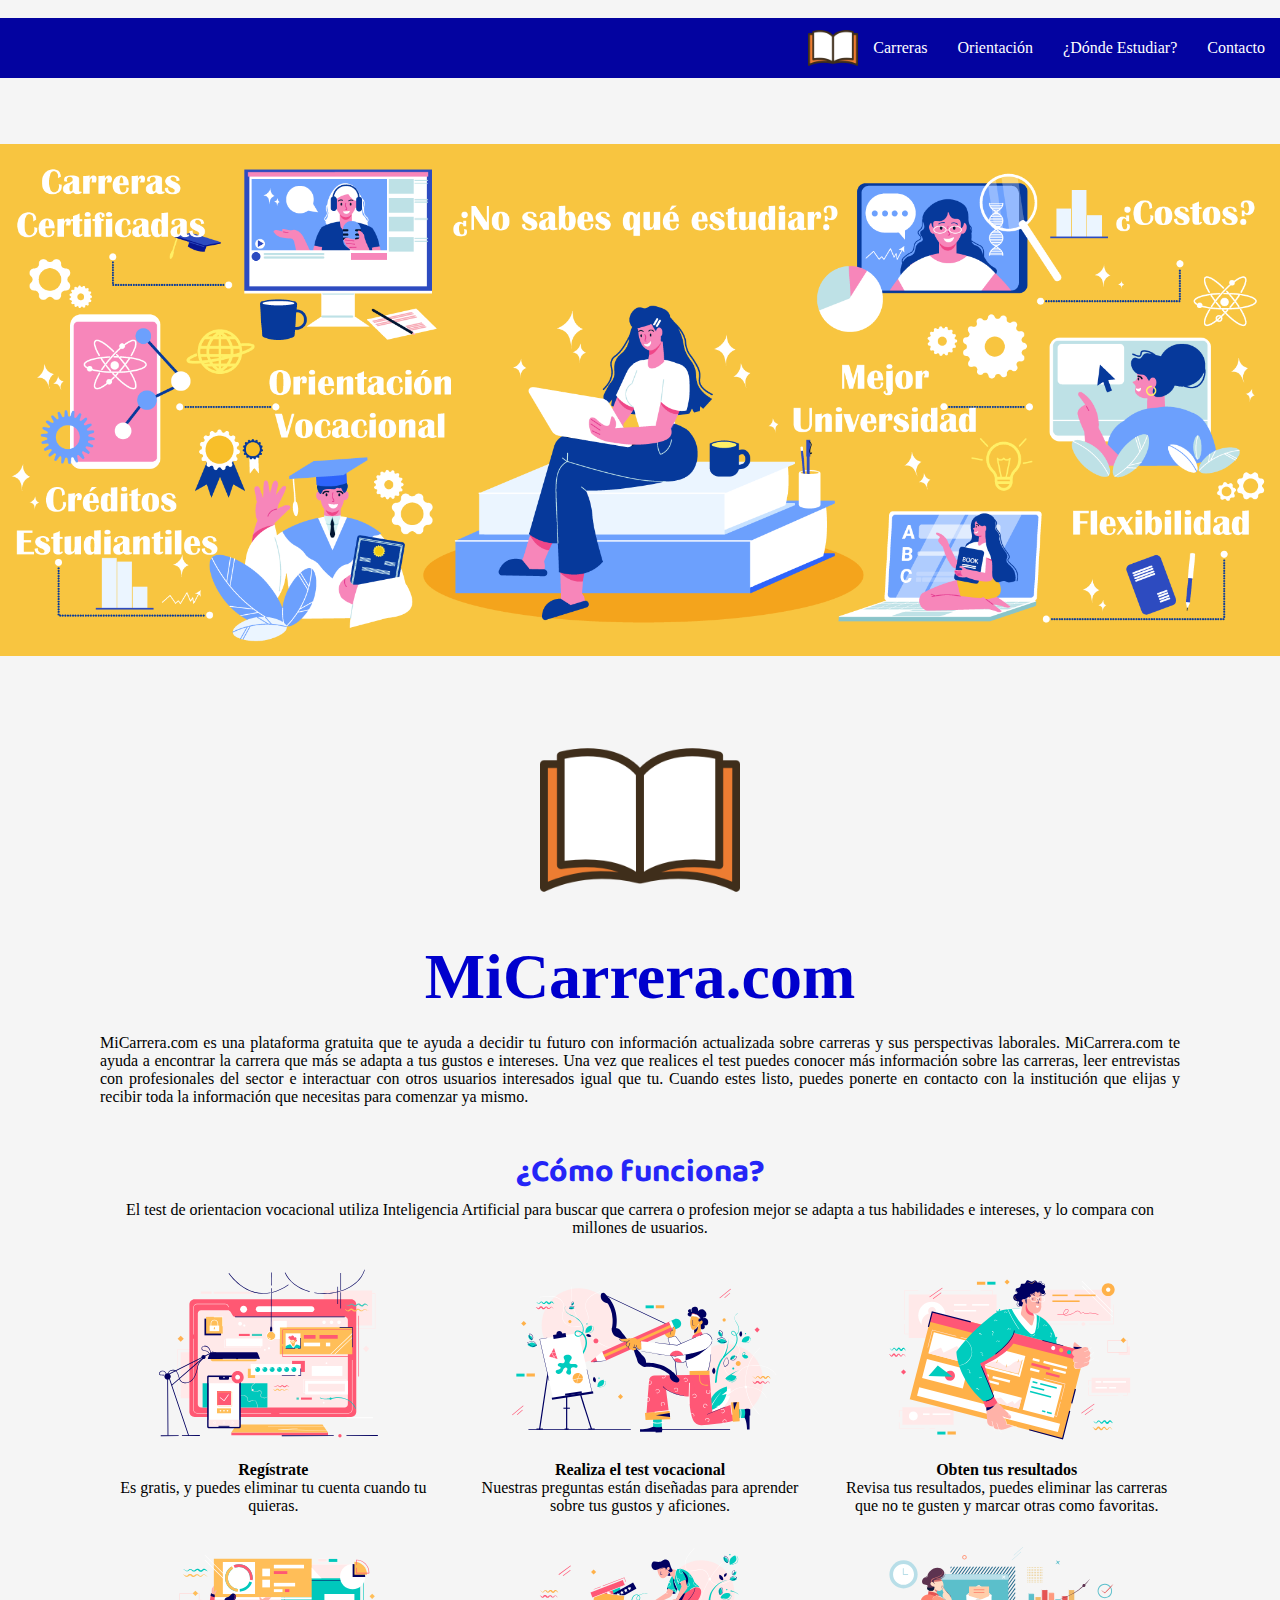
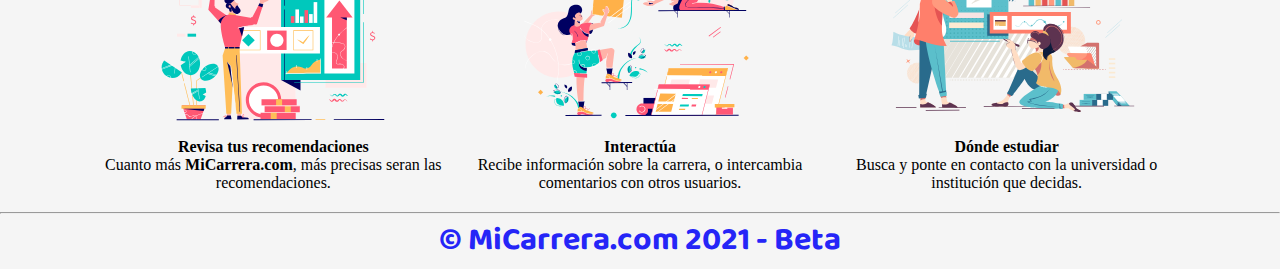
<file: index.html>
<!DOCTYPE html>
<html lang="es">
<head>
    <meta charset="UTF-8">
    <meta http-equiv="X-UA-Compatible" content="IE=edge">
    <meta name="viewport" content="width=device-width, initial-scale=1.0">
    <!-- ETIQUETAS SEO -->
	<meta name="description" content="Es una herramienta gratuita que te ayuda a decidir tu futuro con información actualizada sobre carreras y sus perspectivas laborales.">
	<meta name="keyword" content="carrera, universidad, estudiar, universidades, carreras"> 
    <!-- GOOGLE FONTS -->
    <link rel="preconnect" href="https://fonts.googleapis.com">
    <link rel="preconnect" href="https://fonts.gstatic.com" crossorigin>
    <link href="https://fonts.googleapis.com/css2?family=Baloo+Bhaijaan+2:wght@500&display=swap" rel="stylesheet">
    <!-- FAVICON -->
    <link rel="shortcut icon" href="./assets/img/book.png">
    <!-- CSS NUESTRO -->
    <link rel="stylesheet" href="styles/estilos.css"> 
    <title>Micarrera.com: ¿No sabes qué estudiar? acá te ayudamos | Inicio</title>
</head>
<body>
    <header>         
        <nav class="header">            
            <a href="index.html" onclick="location.refresh()"><img class="imgc"src="./assets/img/book.png"width="50px"></a>                              
            <ul class="nav">                
                <li><a href="./pages/carerras.html">Carreras</a>
                    <ul>
                        <li><a href="./pages/carerras.html#1">Geología</a></li>
                        <li><a href="./pages/carerras.html#2">Medicina</a></li>
                        <li><a href="./pages/carerras.html#3">Ingeniería Electromecánica</a></li>
                        <li><a href="./pages/carerras.html#4">Ingeniería De Minas</a></li>
                        <li><a href="./pages/carerras.html#5">Estadística</a></li>
                        <li><a href="./pages/carerras.html#6">Ingeniería De Telecomunicaciones</a></li>
                        <li><a href="./pages/carerras.html#7">Química Farmacéutica</a></li>
                        <li><a href="./pages/carerras.html#8">Ingeniería Mecánica</a></li>
                        <li><a href="./pages/carerras.html#9">Ingeniería Eléctrica</a></li>
                        <li><a href="./pages/carerras.html#10">Ingeniería informática</a></li>
                    </ul>                
                </li>                    
                <li><a href="./pages/orientacion.html">Orientación</a>
                    <ul>
                        <li><a href="./pages/orientacion.html#o1">¿Qué es un Test Vocacional?</a></li>
                        <li><a href="./pages/orientacion.html#o2">¿Cuál es el mejor Test?</a></li>
                        <li><a href="./pages/orientacion.html#o3">Hacer Test Vocacional</a></li>
                    </ul>
                </li>                       
                <li><a href="./pages/donde_estudiar.html">¿Dónde Estudiar?</a>
                    <ul>
                        <li><a href="./pages/donde_estudiar.html#u1">Las mejores universidades</a></li>
                        <li><a href="./pages/donde_estudiar.html#u2">El top diez colombiano</a></li>
                        <li><a href="./pages/donde_estudiar.html#u3">Metodología de clasificación</a></li>
                    </ul>
                </li>
                <li><a href="./pages/contacto.html">Contacto</a></li>  
            </ul>                      
        </nav>      
    </header> 
    <main>              
        <section class="center s1">            
                <img src="./assets/img/imagen.png" width="100%" alt="Estudiantes">
        </section>   
        <section class="center s2">       
                <img class="im" src="./assets/img/book.png" width="200px" alt="Logo">              
                <h1 class="centrar">MiCarrera.com</h1>
                <p class="justificar">
                    MiCarrera.com es una plataforma gratuita que te ayuda a decidir tu futuro con información actualizada sobre carreras y sus perspectivas laborales.
    
                    MiCarrera.com te ayuda a encontrar la carrera que más se adapta a tus gustos e intereses.
                    Una vez que realices el test puedes conocer más información sobre las carreras, leer entrevistas con profesionales del sector e interactuar con otros usuarios interesados igual que tu.
                    Cuando estes listo, puedes ponerte en contacto con la institución que elijas y recibir toda la información que necesitas para comenzar ya mismo.
                </p>            
        </section>   
        <section class="center s3">
            <h2>¿Cómo funciona?</h2>
            <p>
                El test de orientacion vocacional utiliza Inteligencia Artificial para buscar que carrera o profesion mejor se adapta a tus habilidades e intereses, y lo compara con millones de usuarios.
            </p>
        </section>
        <section class="s4">
            <!-- cambio  class="s4_1"-->
                <div class="s4_1"> 
                    <img src="./assets/img/registrate.svg" width="300px" alt="#">                
                <p>
                    <b>Regístrate</b><br>
                    Es gratis, y puedes eliminar tu cuenta cuando tu quieras.
                </p>
                </div>        
            <div class="s4_1">
                <img src="./assets/img/realiza.svg" width="300px" alt="#">            
            <p>
                <b>Realiza el test vocacional</b><br>
                Nuestras preguntas están diseñadas para aprender sobre tus gustos y aficiones.
            </p>
            </div>       
            <div class="s4_1">
                <img src="./assets/img/resultados.svg" width="300px" alt="#">            
            <p>
                <b>Obten tus resultados</b><br>
                Revisa tus resultados, puedes eliminar las carreras que no te gusten y marcar otras como favoritas.
            </p>
            </div>
            <div class="s4_1">
                <img src="./assets/img/recomendaciones.svg" width="300px" alt="#">                
            <p>
                <b>Revisa tus recomendaciones</b><br>
                Cuanto más <b>MiCarrera.com</b>, más precisas seran las recomendaciones.
            </p>
            </div>        
        <div class="s4_1">
            <img src="./assets/img/interactua.svg" width="300px" alt="#">            
        <p>
            <b>Interactúa</b><br>
            Recibe información sobre la carrera, o intercambia comentarios con otros usuarios.
        </p>
        </div>       
        <div class="s4_1">
            <img src="./assets/img/estudiar.svg" width="300px" alt="#">            
        <p>
            <b>Dónde estudiar</b><br>
            Busca y ponte en contacto con la universidad o institución que decidas.
        </p>
        </div>
        </section>        
    <hr>        
    </main>
    <footer class="footer">
        <h2>© MiCarrera.com 2021 - Beta</h2>
    </footer>  
</div> 
</body>
</html>
</file>
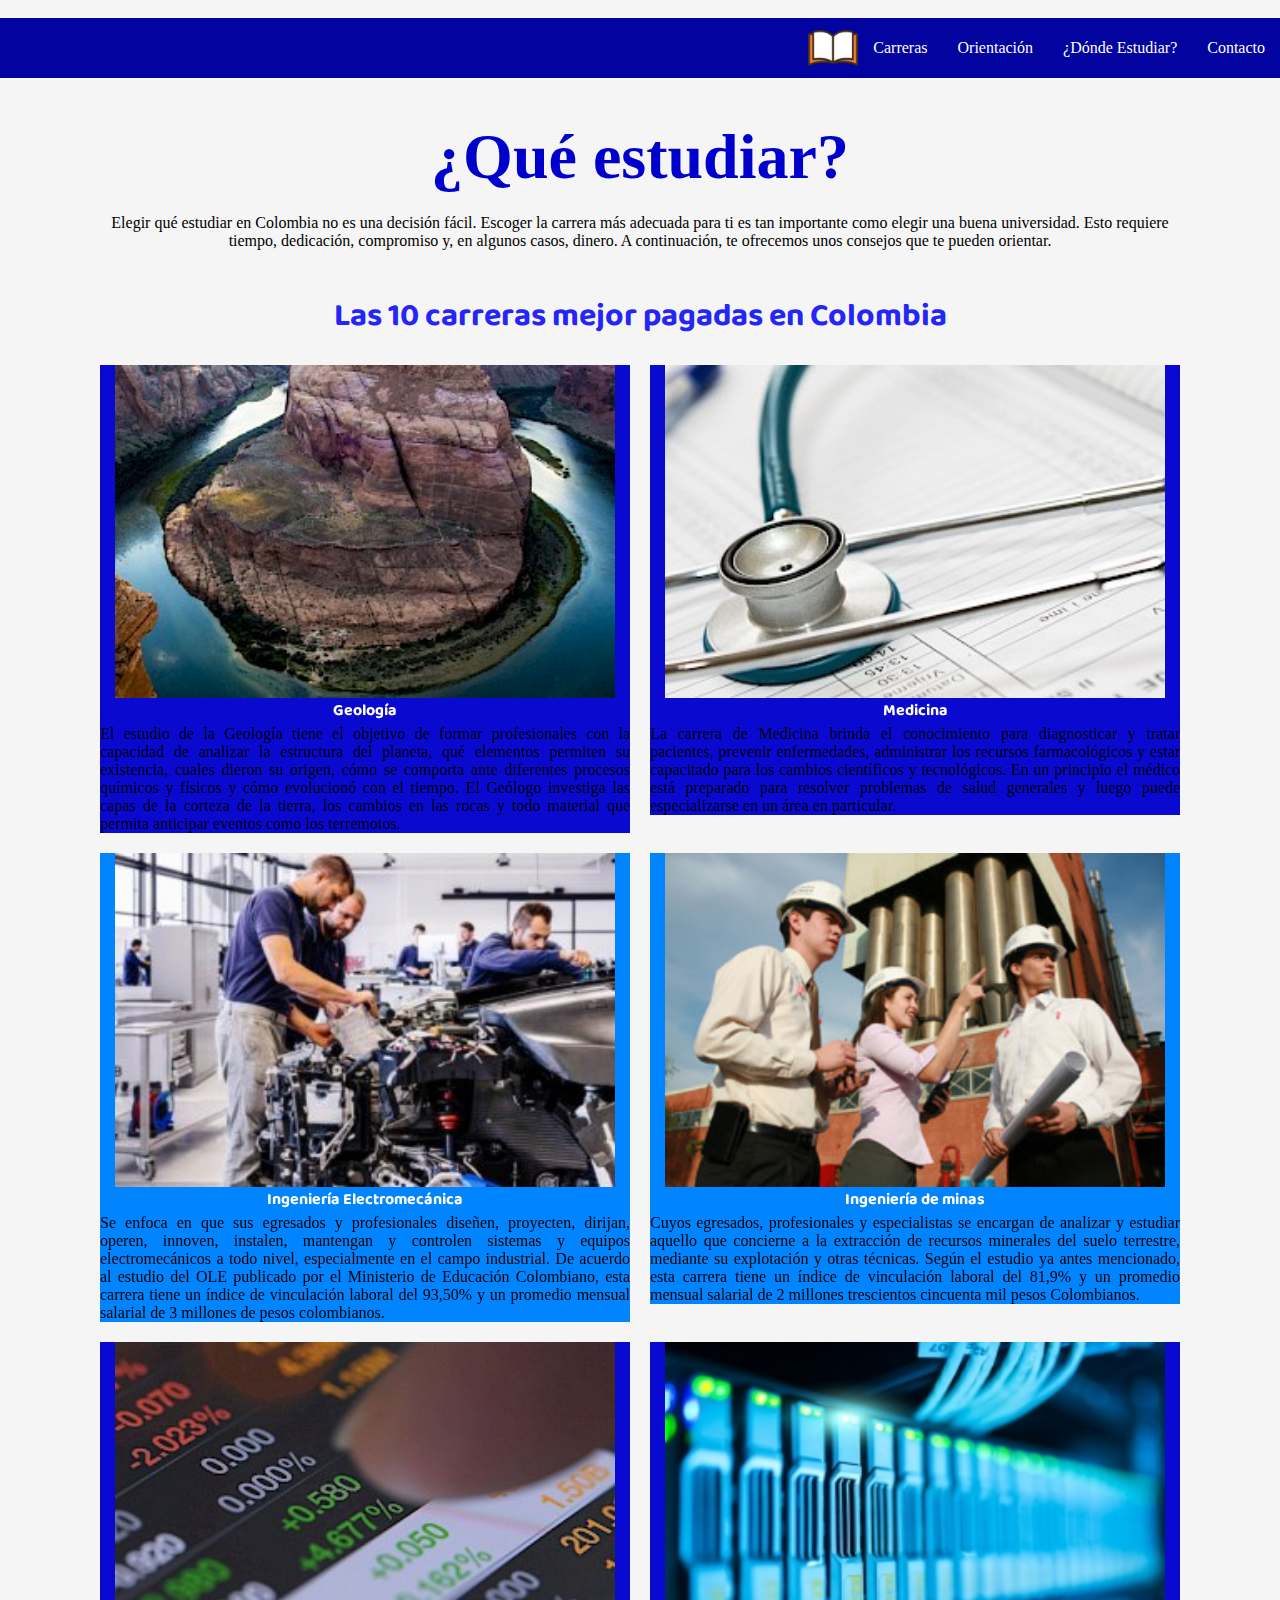
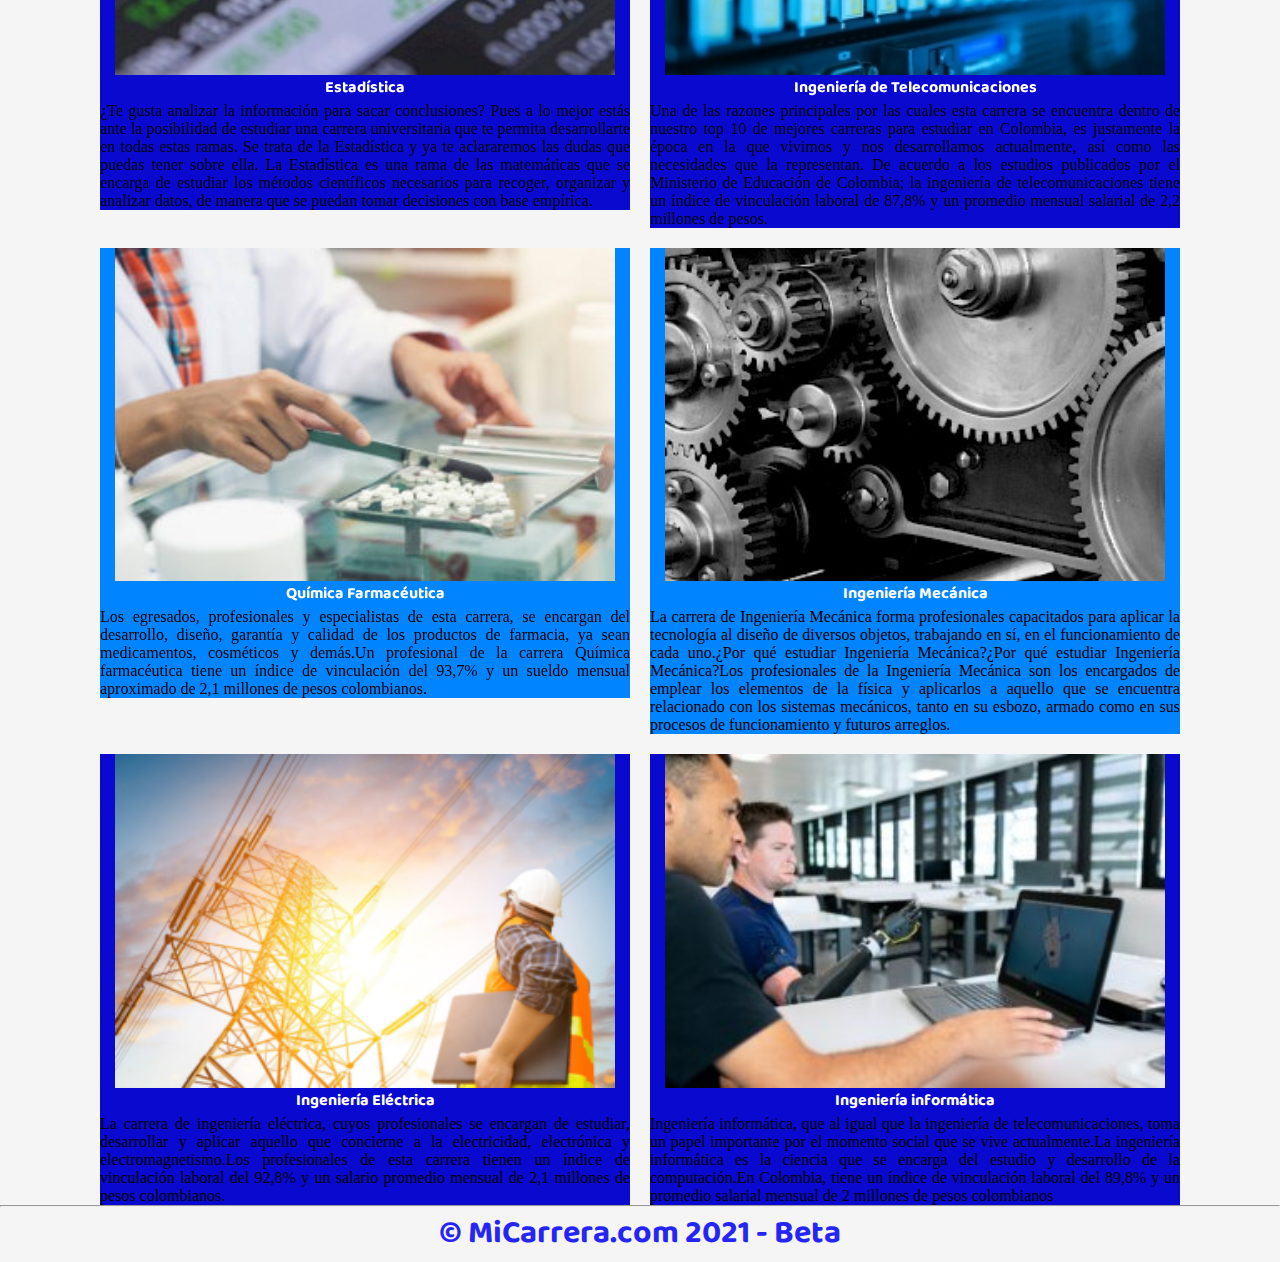
<file: pages/carerras.html>
<!DOCTYPE html>
<html lang="es">
<head>
  <meta charset="UTF-8">
  <meta http-equiv="X-UA-Compatible" content="IE=edge">
  <meta name="viewport" content="width=device-width, initial-scale=1.0">
  <!-- ETIQUETAS SEO -->
	<meta name="description" content="Encuentra toda la información sobre la carrera que buscas.">
	<meta name="keyword" content="carrera, carreras, carreras mejor pagadas,"> 
  <!-- FAVICON -->
  <link rel="shortcut icon" href="../assets/img/book.png">
  <!-- GOOGLE FONTS -->
  <link rel="preconnect" href="https://fonts.googleapis.com">
  <link rel="preconnect" href="https://fonts.gstatic.com" crossorigin>
  <link href="https://fonts.googleapis.com/css2?family=Baloo+Bhaijaan+2:wght@500&display=swap" rel="stylesheet">
  <link href="https://fonts.googleapis.com/css2?family=Comforter&display=swap" rel="stylesheet">
  <!-- ANIMATED -->
  <link rel="stylesheet" href="https://cdnjs.cloudflare.com/ajax/libs/animate.css/4.1.1/animate.min.css"/>
  <link rel="stylesheet" href="https://raw.github.com/daneden/animate.css/master/animate.css">
  <!-- CSS NUESTRO -->
  <link rel="stylesheet" href="../styles/estilos.css">
  <title>Micarrera.com | Carreras</title>
</head>
<body>
  <header>         
    <nav class="header">  
        <a href="../index.html"><img class="imgc" src="../assets/img/book.png" width="50px"></a>                 
        <ul class="nav">
          <li><a href="carerras.html" onclick="location.refresh()">Carreras</a>
            <ul>
              <li><a href="./carerras.html#1">Geología</a></li>
              <li><a href="./carerras.html#2">Medicina</a></li>
              <li><a href="./carerras.html#3">Ingeniería Electromecánica</a></li>
              <li><a href="./carerras.html#4">Ingeniería De Minas</a></li>
              <li><a href="./carerras.html#5">Estadística</a></li>
              <li><a href="./carerras.html#6">Ingeniería De Telecomunicaciones</a></li>
              <li><a href="./carerras.html#7">Química Farmacéutica</a></li>
              <li><a href="./carerras.html#8">Ingeniería Mecánica</a></li>
              <li><a href="./carerras.html#9">Ingeniería Eléctrica</a></li>
              <li><a href="./carerras.html#10">Ingeniería informática</a></li>
          </ul>                
          </li>                    
            <li><a href="./orientacion.html">Orientación</a>
                <ul>
                    <li><a href="./orientacion.html#o1">¿Qué es un Test Vocacional?</a></li>
                    <li><a href="./orientacion.html#o2">¿Cuál es el mejor Test?</a></li>
                    <li><a href="./orientacion.html#o3">Hacer Test Vocacional</a></li>
                </ul>
            </li>                       
            <li><a href="./donde_estudiar.html">¿Dónde Estudiar?</a>
                <ul>
                    <li><a href="./donde_estudiar.html#u1">Las mejores universidades</a></li>
                    <li><a href="./donde_estudiar.html#u1">El top diez colombiano</a></li>
                    <li><a href="./donde_estudiar.html#u1">Metodología de clasificación</a></li>
                </ul>
            </li>
            <li><a href="./contacto.html">Contacto</a></li>  
        </ul>                      
    </nav>      
</header>
  <main>
        <section class="center s2">
            <h1>¿Qué estudiar?</h1> 
            <p>
                Elegir qué estudiar en Colombia no es una decisión fácil. Escoger la carrera más adecuada para ti es tan importante como elegir una buena universidad. Esto requiere tiempo, dedicación, compromiso y, en algunos casos, dinero. A continuación, te ofrecemos unos consejos que te pueden orientar.               
            </p>
        </section>
        <section class="center s3">            
                <h2>Las 10 carreras mejor pagadas en Colombia</h2>
        </section>  
        <section class="s4c">
          <div id="1" class="s4_2">
              <img class="i" src="../assets/img/geologia_hr.300x200.jpg" width="500px" alt="#">               
            <p>
              <h3>Geología</h3>
              El estudio de la Geología tiene el objetivo de formar profesionales con la capacidad de analizar la estructura del planeta, qué elementos permiten su existencia, cuales dieron su origen, cómo se comporta ante diferentes procesos químicos y físicos y cómo evolucionó con el tiempo. El Geólogo investiga las capas de la corteza de la tierra, los cambios en las rocas y todo material que permita anticipar eventos como los terremotos.
            </p>
          </div>
          <div id="2" class="s4_2">
            <img class="i" src="../assets/img/medicina_hr.300x200.jpg" width="500px" alt="#">           
          <p>
            <h3>Medicina</h3>
            La carrera de Medicina brinda el conocimiento para diagnosticar y tratar pacientes, prevenir enfermedades, administrar los recursos farmacológicos y estar capacitado para los cambios científicos y tecnológicos. En un principio el médico está preparado para resolver problemas de salud generales y luego puede especializarse en un área en particular.
          </p>
          </div>
          <div id="3" class="s4_2B">
            <img class="i" src="../assets/img/electromecanica.jpg" width="500px" alt="#">             
          <p>
            <h3>Ingeniería Electromecánica</h3>
            Se enfoca en que sus egresados y profesionales diseñen, proyecten, dirijan, operen, innoven, instalen, mantengan y controlen sistemas y equipos electromecánicos a todo nivel, especialmente en el campo industrial.

            De acuerdo al estudio del OLE publicado por el Ministerio de Educación Colombiano, esta carrera tiene un índice de vinculación laboral del 93,50% y un promedio mensual salarial de 3 millones de pesos colombianos.
          </p>
          </div>
          <div id="4" class="s4_2B">
            <img class="i" src="../assets/img/ingenieros-300x200.jpg" width="500px" alt="#">                 
          <p>
            <h3>Ingeniería de minas</h3>
            Cuyos egresados, profesionales y especialistas se encargan de analizar y estudiar aquello que concierne a la extracción de recursos minerales del suelo terrestre, mediante su explotación y otras técnicas.

              Según el estudio ya antes mencionado, esta carrera tiene un índice de vinculación laboral del 81,9% y un promedio mensual salarial de 2 millones trescientos cincuenta mil pesos Colombianos.</center></b>
          </p>
          </div>
          <div id="5" class="s4_2">
            <img class="i" src="../assets/img/estadistica.300x200.jpg" width="500px" alt="#">               
          <p>
            <h3>Estadística</h3>
            ¿Te gusta analizar la información para sacar conclusiones? Pues a lo mejor estás ante la posibilidad de estudiar una carrera universitaria que te permita desarrollarte en todas estas ramas. Se trata de la Estadística y ya te aclararemos las dudas que puedas tener sobre ella. La Estadística es una rama de las matemáticas que se encarga de estudiar los métodos científicos necesarios para recoger, organizar y analizar datos, de manera que se puedan tomar decisiones con base empírica.
          </p>
          </div>
          <div id="6" class="s4_2">
            <img class="i" src="../assets/img/telecos.jpg" width="500px" alt="#">              
          <p>
            <h3>Ingeniería de Telecomunicaciones</h3>
            Una de las razones principales por las cuales esta carrera se encuentra dentro de nuestro top 10 de mejores carreras para estudiar en Colombia, es justamente la época en la que vivimos y nos desarrollamos actualmente, así como las necesidades que la representan.
            De acuerdo a los estudios publicados por el Ministerio de Educación de Colombia; la ingeniería de telecomunicaciones tiene un índice de vinculación laboral de 87,8% y un promedio mensual salarial de 2,2 millones de pesos.
          </p>
          </div>
          <div id="7" class="s4_2B">
            <img class="i" src="../assets/img/La-Farmacia300x200.jpg" width="500px" alt="#">               
          <p>
            <h3>Química Farmacéutica</h3>
            Los egresados, profesionales y especialistas de esta carrera, se encargan del desarrollo, diseño, garantía y calidad de los productos de farmacia, ya sean medicamentos, cosméticos y demás.Un profesional de la carrera Química farmacéutica tiene un índice de vinculación del 93,7% y un sueldo mensual aproximado de 2,1 millones de pesos colombianos.
          </p>
          </div>
          <div id="8" class="s4_2B">
            <img class="i" src="../assets/img/ingenieria_mecanica_hr.300x200.jpg" width="500px" alt="#">              
          <p>
            <h3>Ingeniería Mecánica</h3>
            La carrera de Ingeniería Mecánica forma profesionales capacitados para aplicar la tecnología al diseño de diversos objetos, trabajando en sí, en el funcionamiento de cada uno.¿Por qué estudiar Ingeniería Mecánica?¿Por qué estudiar Ingeniería Mecánica?Los profesionales de la Ingeniería Mecánica son los encargados de emplear los elementos de la física y aplicarlos a aquello que se encuentra relacionado con los sistemas mecánicos, tanto en su esbozo, armado como en sus procesos de funcionamiento y futuros arreglos. 
          </p>
          </div>
          <div id="9" class="s4_2">
            <img class="i" src="../assets/img/electricaa.png" width="500px" alt="#">              
          <p>
            <h3>Ingeniería Eléctrica</h3>
            La carrera de ingeniería eléctrica, cuyos profesionales se encargan de estudiar, desarrollar y aplicar aquello que concierne a la electricidad, electrónica y electromagnetismo.Los profesionales de esta carrera tienen un índice de vinculación laboral del 92,8% y un salario promedio mensual de 2,1 millones de pesos colombianos.
          </p>
          </div>
          <div id="10" class="s4_2">
            <img class="i" src="../assets/img/Ingenieria-Informatica-300x200.jpg" width="500px" alt="#">               
          <p>
            <h3>Ingeniería informática</h3>
            Ingeniería informática, que al igual que la ingeniería de telecomunicaciones, toma un papel importante por el momento social que se vive actualmente.La ingeniería informática es la ciencia que se encarga del estudio y desarrollo de la computación.En Colombia, tiene un índice de vinculación laboral del 89,8% y un promedio salarial mensual de 2 millones de pesos colombianos
          </p>
          </div>
        </section>
      </main>
    <hr>
    <footer class="footer">
      <h2>© MiCarrera.com 2021 - Beta</h2>
    </footer>
</body>
</html>
</file>
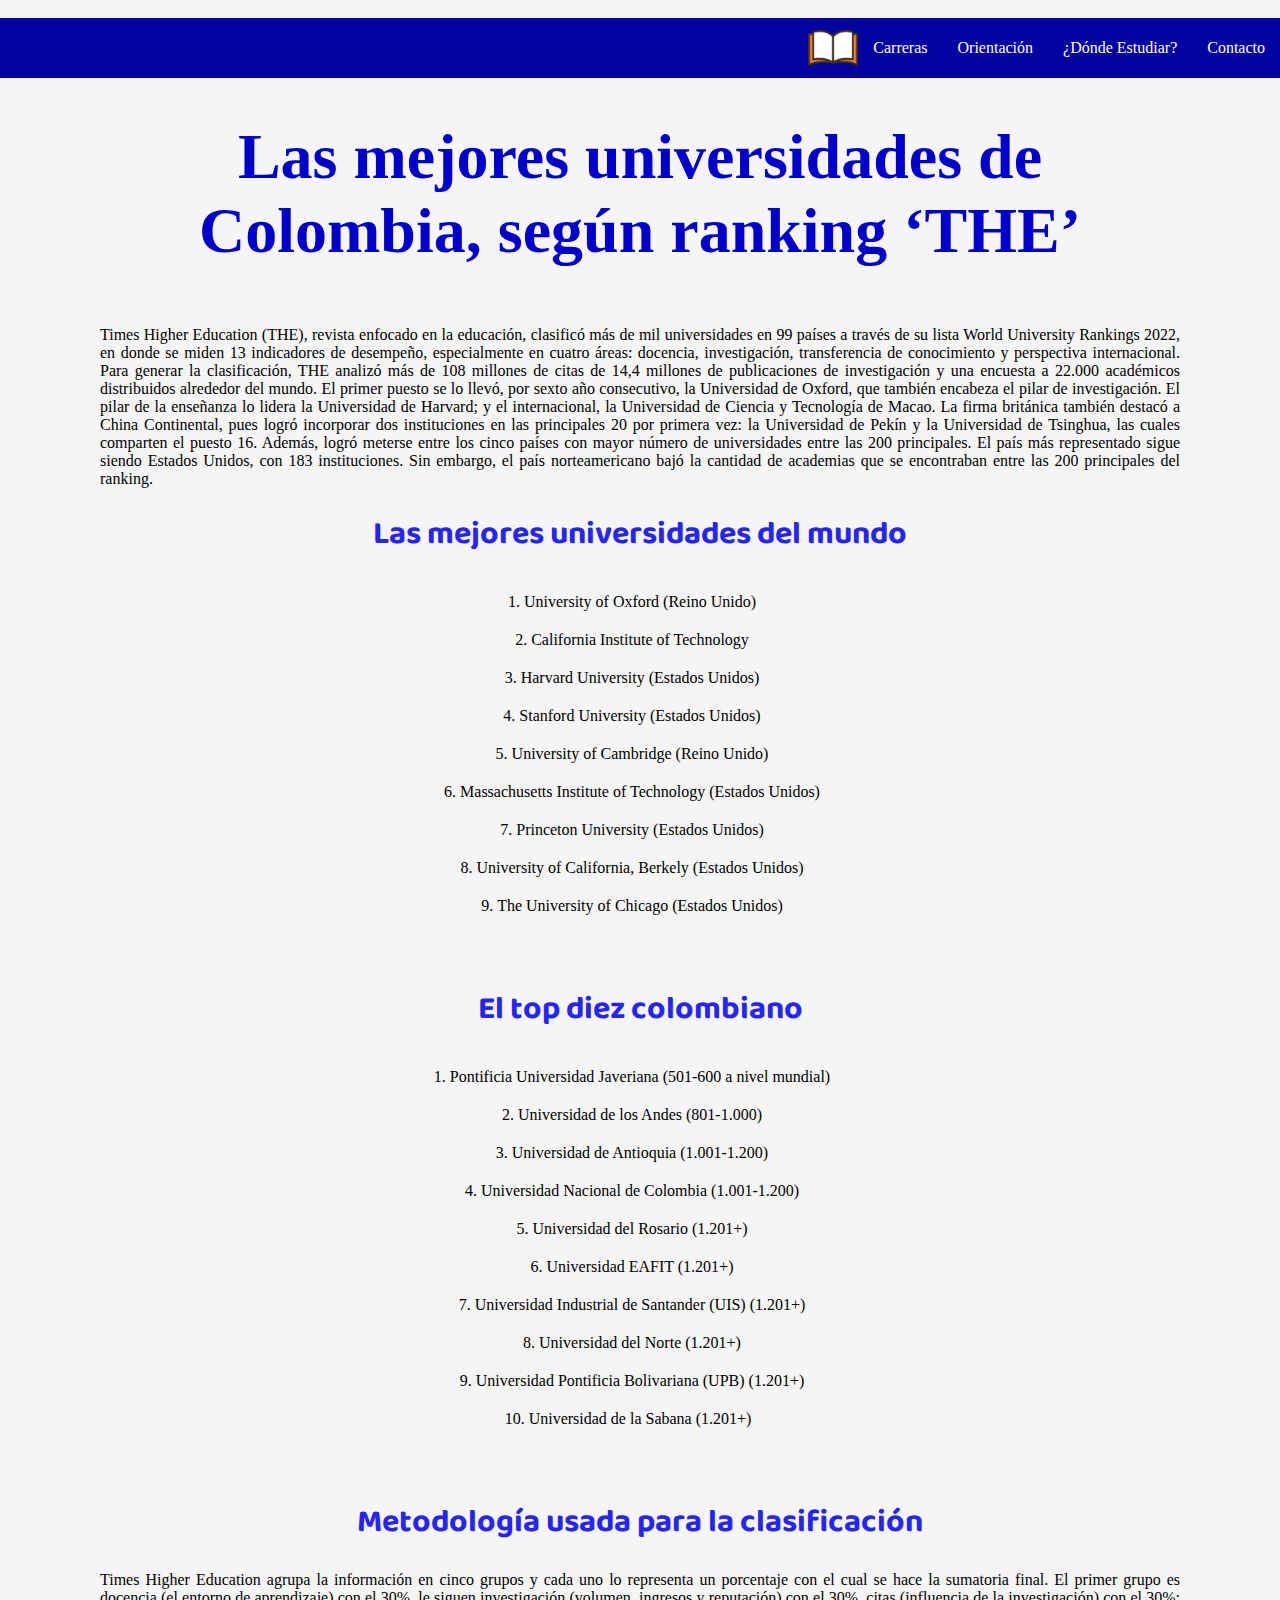
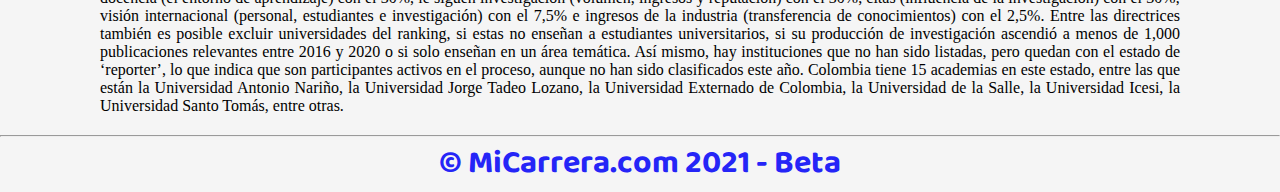
<file: pages/donde_estudiar.html>
<!DOCTYPE html>
<html lang="es">
<head>
  <meta charset="UTF-8">
  <meta http-equiv="X-UA-Compatible" content="IE=edge">
  <meta name="viewport" content="width=device-width, initial-scale=1.0">
  <!-- ETIQUETAS SEO -->
  <meta name="description" content="Encuentra la mejor universidad para estudiar la carrera que deseas.">
  <meta name="keyword" content="universidad, universidades,donde estudiar, mejores universidades">
  <!-- FAVICON -->
  <link rel="shortcut icon" href="../assets/img/book.png">
  <!-- GOOGLE FONTS -->
  <link rel="preconnect" href="https://fonts.googleapis.com">
  <link rel="preconnect" href="https://fonts.gstatic.com" crossorigin>
  <link href="https://fonts.googleapis.com/css2?family=Baloo+Bhaijaan+2:wght@500&display=swap" rel="stylesheet">
  <link href="https://fonts.googleapis.com/css2?family=Comforter&display=swap" rel="stylesheet">
  <!-- CSS NUESTRO -->
  <link rel="stylesheet" href="../styles/estilos.css">
  <title>Micarrera.com | ¿Dónde Estudiar?</title>
</head>
<body>
  <header>         
    <nav class="header">  
        <a href="../index.html"><img class="imgc" src="../assets/img/book.png" width="50px"></a>                 
        <ul class="nav">
            <li><a href="./carerras.html">Carreras</a>
                <ul>
                    <li><a href="./carerras.html#1">Geología</a></li>
                    <li><a href="./carerras.html#2">Medicina</a></li>
                    <li><a href="./carerras.html#3">Ingeniería Electromecánica</a></li>
                    <li><a href="./carerras.html#4">Ingeniería De Minas</a></li>
                    <li><a href="./carerras.html#5">Estadística</a></li>
                    <li><a href="./carerras.html#6">Ingeniería De Telecomunicaciones</a></li>
                    <li><a href="./carerras.html#7">Química Farmacéutica</a></li>
                    <li><a href="./carerras.html#8">Ingeniería Mecánica</a></li>
                    <li><a href="./carerras.html#9">Ingeniería Eléctrica</a></li>
                    <li><a href="./carerras.html#10">Ingeniería informática</a></li>
                </ul>               
          </li>                    
          <li><a href="./orientacion.html">Orientación</a>
                <ul>
                    <li><a href="./orientacion.html#o1">¿Qué es un Test Vocacional?</a></li>
                    <li><a href="./orientacion.html#o2">¿Cuál es el mejor Test?</a></li>
                    <li><a href="./orientacion.html#o3">Hacer Test Vocacional</a></li>
                </ul>
            </li>                       
            <li><a href="donde_estudiar.html" onclick="location.refresh()">¿Dónde Estudiar?</a>
                <ul>
                    <li><a href="./donde_estudiar.html#u1">Las mejores universidades</a></li>
                    <li><a href="./donde_estudiar.html#u2">El top diez colombiano</a></li>
                    <li><a href="./donde_estudiar.html#u3">Metodología de clasificación</a></li>
                </ul>
            </li>
            <li><a href="./contacto.html">Contacto</a></li>  
        </ul>                      
    </nav>      
</header>
    <main class="s2">
        <h1>Las mejores universidades de Colombia, según ranking ‘THE’</h1><br>
        <p class="justificar">
            Times Higher Education (THE), revista enfocado en la educación, clasificó más de mil universidades en 99 países a través de su lista World University Rankings 2022, en donde se miden 13 indicadores de desempeño, especialmente en cuatro áreas: docencia, investigación, transferencia de conocimiento y perspectiva internacional.
            Para generar la clasificación, THE analizó más de 108 millones de citas de 14,4 millones de publicaciones de investigación y una encuesta a 22.000 académicos distribuidos alrededor del mundo. 
            El primer puesto se lo llevó, por sexto año consecutivo, la Universidad de Oxford, que también encabeza el pilar de investigación. El pilar de la enseñanza lo lidera la Universidad de Harvard; y el internacional, la Universidad de Ciencia y Tecnología de Macao. 
            La firma británica también destacó a China Continental, pues logró incorporar dos instituciones en las principales 20 por primera vez: la Universidad de Pekín y la Universidad de Tsinghua, las cuales comparten el puesto 16. Además, logró meterse entre los cinco países con mayor número de universidades entre las 200 principales. 
            El país más representado sigue siendo Estados Unidos, con 183 instituciones. Sin embargo, el país norteamericano bajó la cantidad de academias que se encontraban entre las 200 principales del ranking.
        </p>
        <h2 id="u1">Las mejores universidades del mundo</h2>
        <ol class="center">
            <div class="s4_3 pa"><li>University of Oxford (Reino Unido)</li></div>
            <div class="s4_3 pa"><li>California Institute of Technology</li></div>
            <div class="s4_3 pa"> <li>Harvard University (Estados Unidos)</li></div>
            <div class="s4_3 pa"> <li>Stanford University (Estados Unidos)</li></div>
            <div class="s4_3 pa"> <li>University of Cambridge (Reino Unido)</li></div>
            <div class="s4_3 pa"> <li>Massachusetts Institute of Technology (Estados Unidos)</li></div>
            <div class="s4_3 pa">  <li>Princeton University (Estados Unidos)</li></div>
            <div class="s4_3 pa"> <li>University of California, Berkely (Estados Unidos)</li></div>
            <div class="s4_3 pa"> <li>The University of Chicago (Estados Unidos)</li></div>        
        </ol>
        <br>
        <h2 id="u2">El top diez colombiano</h2>
        <ol class="center">
            <div class="s4_3 pa"><li>Pontificia Universidad Javeriana (501-600 a nivel mundial)</li></div>
            <div class="s4_3 pa"><li>Universidad de los Andes (801-1.000)</li></div>
            <div class="s4_3 pa"><li>Universidad de Antioquia (1.001-1.200)</li></div>
            <div class="s4_3 pa"><li>Universidad Nacional de Colombia (1.001-1.200)</li></div>
            <div class="s4_3 pa"><li>Universidad del Rosario (1.201+)</li></div>
            <div class="s4_3 pa"><li>Universidad EAFIT (1.201+)</li></div>
            <div class="s4_3 pa"><li>Universidad Industrial de Santander (UIS) (1.201+)</li></div>
            <div class="s4_3 pa"><li>Universidad del Norte (1.201+)</li></div>
            <div class="s4_3 pa"><li>Universidad Pontificia Bolivariana (UPB) (1.201+)</li></div>
            <div class="s4_3 pa"><li>Universidad de la Sabana (1.201+)</li></div>
        </ol>
        <br>
        <h2 id="u3">Metodología usada para la clasificación</h2>
        <p class="justificar">
            Times Higher Education agrupa la información en cinco grupos y cada uno lo representa un porcentaje con el cual se hace la sumatoria final.

            El primer grupo es docencia (el entorno de aprendizaje) con el 30%, le siguen investigación (volumen, ingresos y reputación) con el 30%, citas (influencia de la investigación) con el 30%; visión internacional (personal, estudiantes e investigación) con el 7,5% e ingresos de la industria (transferencia de conocimientos) con el 2,5%. 

            Entre las directrices también es posible excluir universidades del ranking, si estas no enseñan a estudiantes universitarios, si su producción de investigación ascendió a menos de 1,000 publicaciones relevantes entre 2016 y 2020 o si solo enseñan en un área temática. 

            Así mismo, hay instituciones que no han sido listadas, pero quedan con el estado de ‘reporter’, lo que indica que son participantes activos en el proceso, aunque no han sido clasificados este año. 

            Colombia tiene 15 academias en este estado, entre las que están la Universidad Antonio Nariño, la Universidad Jorge Tadeo Lozano, la Universidad Externado de Colombia, la Universidad de la Salle, la Universidad Icesi, la Universidad Santo Tomás, entre otras.
        </p>
    </main>
    <hr>
    <footer class="footer">
        <h2>© MiCarrera.com 2021 - Beta</h2>
      </footer>   
</body>
</html>
</file>
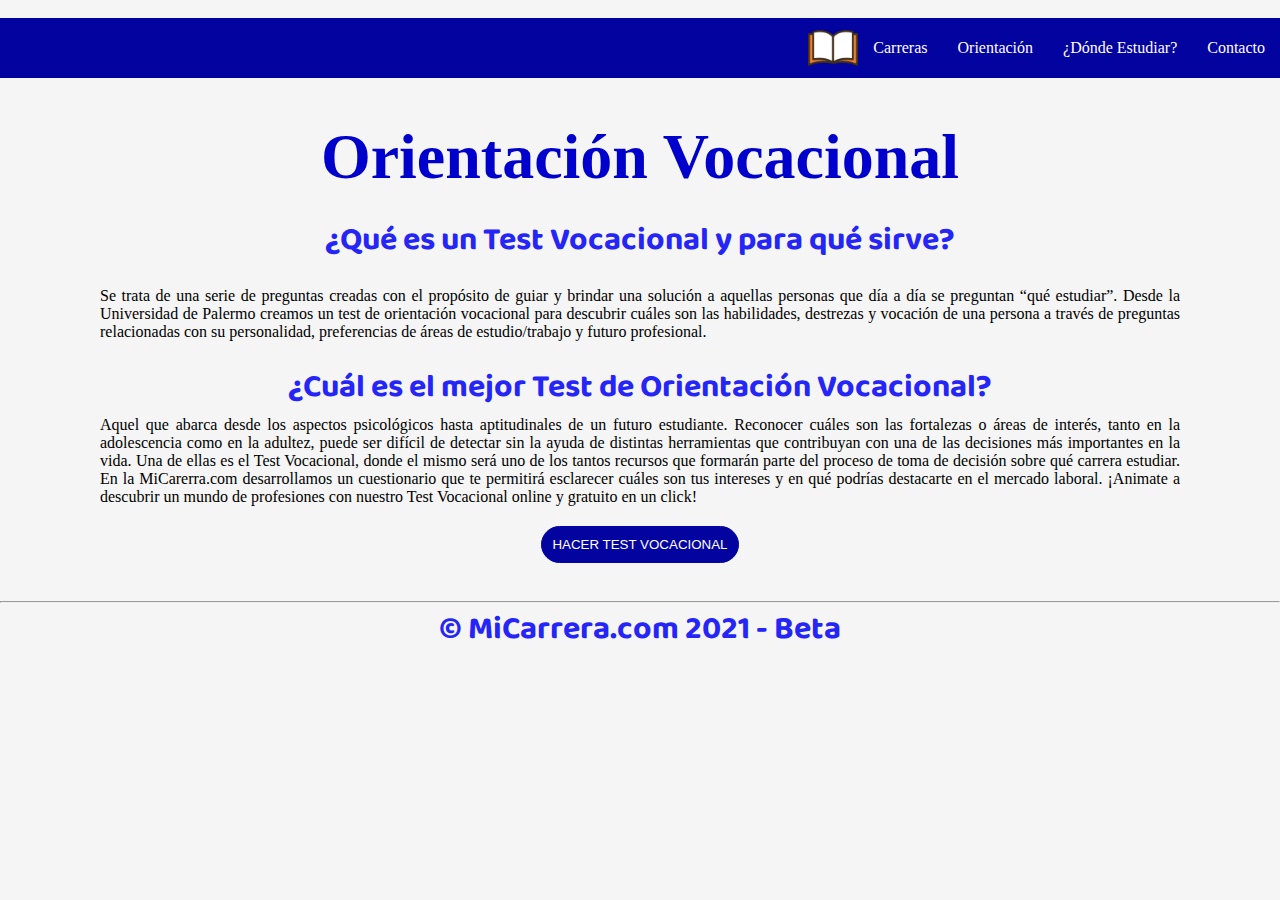
<file: pages/orientacion.html>
<!DOCTYPE html>
<html lang="es">
<head>
  <meta charset="UTF-8">
  <meta http-equiv="X-UA-Compatible" content="IE=edge">
  <meta name="viewport" content="width=device-width, initial-scale=1.0">
  <!-- ETIQUETAS SEO -->
  <meta name="description" content="Si a menudo te preguntas cómo saber qué carrera elegir, MiCarrera.com está aquí para ayudarte">
  <meta name="keyword" content="orientación vocacional, Test de orientación, que estudiar,carrera">
  <!-- FAVICON --> 
  <link rel="shortcut icon" href="../assets/img/book.png">
  <!-- GOOGLE FONTS -->
  <link rel="preconnect" href="https://fonts.googleapis.com">
  <link rel="preconnect" href="https://fonts.gstatic.com" crossorigin>
  <link href="https://fonts.googleapis.com/css2?family=Baloo+Bhaijaan+2:wght@500&display=swap" rel="stylesheet">
  <link href="https://fonts.googleapis.com/css2?family=Comforter&display=swap" rel="stylesheet">
  <!-- ANIMATED -->
  <link rel="stylesheet" href="https://cdnjs.cloudflare.com/ajax/libs/animate.css/4.1.1/animate.min.css"/>
  <link href="https://fonts.googleapis.com/css2?family=Comforter&display=swap" rel="stylesheet">
  <!-- CSS NUESTRO -->
  <link rel="stylesheet" href="../styles/estilos.css">
  <title>Micarrera.com | Orientación</title>
</head>
<body>
  <header>         
    <nav class="header">  
        <a href="../index.html"><img class="imgc" src="../assets/img/book.png" width="50px"></a>                 
        <ul class="nav">
            <li><a href="./carerras.html">Carreras</a>
                <ul>
                    <li><a href="./carerras.html#1">Geología</a></li>
                    <li><a href="./carerras.html#2">Medicina</a></li>
                    <li><a href="./carerras.html#3">Ingeniería Electromecánica</a></li>
                    <li><a href="./carerras.html#4">Ingeniería De Minas</a></li>
                    <li><a href="./carerras.html#5">Estadística</a></li>
                    <li><a href="./carerras.html#6">Ingeniería De Telecomunicaciones</a></li>
                    <li><a href="./carerras.html#7">Química Farmacéutica</a></li>
                    <li><a href="./carerras.html#8">Ingeniería Mecánica</a></li>
                    <li><a href="./carerras.html#9">Ingeniería Eléctrica</a></li>
                    <li><a href="./carerras.html#10">Ingeniería informática</a></li>
                </ul>              
          </li>                    
          <li><a href="orientacion.html" onclick="location.refresh()">Orientación</a>
                <ul>
                    <li><a href="./orientacion.html#o1">¿Qué es un Test Vocacional?</a></li>
                    <li><a href="./orientacion.html#o2">¿Cuál es el mejor Test?</a></li>
                    <li><a href="./orientacion.html#o3">Hacer Test Vocacional</a></li>
                </ul>
            </li>                       
            <li><a href="./donde_estudiar.html">¿Dónde Estudiar?</a>
                <ul>
                    <li><a href="./donde_estudiar.html#u1">Las mejores universidades</a></li>
                    <li><a href="./donde_estudiar.html#u2">El top diez colombiano</a></li>
                    <li><a href="./donde_estudiar.html#u3">Metodología de clasificación</a></li>
                </ul>
            </li>
            <li><a href="./contacto.html">Contacto</a></li>  
        </ul>                      
    </nav>      
</header>
<main class="s2 wow animate__animated animate__fadeIn">
    <div>   
        <h1>Orientación Vocacional</h1>
    </div>
    <div>
        <h2 id="o1">¿Qué es un Test Vocacional y para qué sirve?</h2><br>
        <p class="justificar">
            Se trata de una serie de preguntas creadas con el propósito de guiar y brindar una solución a aquellas personas que día a día se preguntan “qué estudiar”. Desde la Universidad de Palermo creamos un test de orientación vocacional para descubrir cuáles son las habilidades, destrezas y vocación de una persona a través de preguntas relacionadas con su personalidad, preferencias de áreas de estudio/trabajo y futuro profesional.
        </p>
    </div>
    <div>
        <h2 id="o2">¿Cuál es el mejor Test de Orientación Vocacional?</h2>
        <p class="justificar">
            Aquel que abarca desde los aspectos psicológicos hasta aptitudinales de un futuro estudiante. Reconocer cuáles son las fortalezas o áreas de interés, tanto en la adolescencia como en la adultez, puede ser difícil de detectar sin la ayuda de distintas herramientas que contribuyan con una de las decisiones más importantes en la vida. Una de ellas es el Test Vocacional, donde el mismo será uno de los tantos recursos que formarán parte del proceso de toma de decisión sobre qué carrera estudiar. En la MiCarerra.com desarrollamos un cuestionario que te permitirá esclarecer cuáles son tus intereses y en qué podrías destacarte en el mercado laboral. ¡Animate a descubrir un mundo de profesiones con nuestro Test Vocacional online y gratuito en un click!
        </p>
    </div>
    <div class="center">
    <form>
        <a href="https://www.hacertest.com/personalidad/vocacional/" target="_blank">
            <input type="button" value="Hacer Test Vocacional" class="boton" id="o3">
        </a>
    </form>
    </div>
</main>
<br>
<hr>
<footer class="footer">
    <h2>© MiCarrera.com 2021 - Beta</h2>
</footer>
<script src="../js/wow.min.js"></script>
    <script>
    new WOW().init();
</script> 
</body>
</html>
</file>
<file: styles/estilos.css>
@charset "UTF-8";
* {
  margin: 0;
  padding: 0;
  box-sizing: border-box;
  font-family: 'Vollkorn', serif; }

body {
  background-color: whitesmoke;
  padding-top: 100px; }

.header {
  display: flex;
  flex-direction: row;
  flex-wrap: nowrap;
  justify-content: flex-end;
  background: #0303a0;
  color: white;
  height: 60px;
  width: 100%;
  left: 0;
  top: 2%;
  position: fixed;
  align-items: center;
  grid-area: header; }

.imgc {
  display: flex;
  justify-content: center; }

ul {
  list-style: none; }

.nav li ul {
  position: absolute;
  min-width: 0px;
  transition: all 1s; }

.nav li:hover li {
  max-height: 100px;
  overflow: visible; }

.nav li:hover > ul {
  min-width: 140px; }

.nav li a {
  background-color: #0303a0;
  color: white;
  text-decoration: none;
  padding: 0px 15px;
  display: block;
  transition: all 0.6s; }
  .nav li a:hover {
    background-color: #3838f0;
    padding: 0px 15px; }

.nav li li {
  max-height: 0;
  overflow: hidden;
  transition: .6s; }

.nav > li {
  float: left;
  transition: all 1s; }

main {
  display: flex;
  flex-direction: column; }

.s1 {
  width: 100%;
  height: 600px; }

.s2 {
  display: grid;
  grid-template-columns: 1fr;
  grid-template-rows: repeat(4, auto);
  justify-self: center;
  align-self: center;
  text-align: center;
  gap: 20px;
  padding: 20px 100px 20px 100px;
  /* cambio 20px footer */ }

.s3 {
  grid-area: s3;
  padding: 20px 100px 0px 100px; }

.s4 {
  display: grid;
  grid-template-columns: repeat(3, auto);
  grid-template-rows: repeat(2, auto);
  justify-self: center;
  align-self: center;
  text-align: center;
  gap: 20px;
  padding: 20px 100px 20px 100px;
  /* cambio 20px footer */ }

.s4c {
  display: grid;
  grid-template-columns: repeat(2, auto);
  grid-template-rows: repeat(5, auto);
  justify-self: center;
  align-items: flex-start;
  text-align: justify;
  gap: 20px;
  padding: 20px 100px 0px 100px; }

.i {
  display: block;
  margin: auto; }

.center {
  display: flex;
  flex-wrap: nowrap;
  justify-content: center;
  align-items: center;
  text-align: center;
  flex-direction: column; }

.justificar {
  text-align: justify; }

.pr {
  font-size: 1.5em; }

.pa {
  padding: 10px; }

.boton {
  border: 1px solid #0303a0;
  /*anchura, estilo y color borde*/
  padding: 10px;
  /*espacio alrededor texto*/
  background-color: #0303a0;
  /*color botón*/
  color: #ffffff;
  /*color texto*/
  text-decoration: none;
  /*decoración texto*/
  text-transform: uppercase;
  /*capitalización texto*/
  font-family: 'Helvetica', sans-serif;
  /*tipografía texto*/
  border-radius: 50px;
  /*bordes redondos*/ }
  .boton:hover {
    opacity: 1;
    zoom: 1;
    border: solid white 2px; }

.s4_1 {
  transform: scale(1, 1);
  transition: all 1.5s; }
  .s4_1:hover {
    transform: scale(1.1, 1.1); }

.s4_3 :hover {
  transform: scale(1.05, 1.05); }

.form {
  width: 340px;
  height: 500px;
  background: #e6e6e6;
  border-radius: 8px;
  box-shadow: 0 0 40px -10px #000;
  margin: calc(50vh - 220px) auto;
  padding: 20px 30px;
  max-width: calc(100vw - 40px);
  box-sizing: border-box;
  font-family: 'Montserrat',sans-serif;
  position: relative; }

.mainFormu {
  background: #59ABE3; }

.h1, h2, h3 {
  text-align: center;
  font-family: 'Baloo Bhaijaan 2', cursive; }

h1 {
  font-size: 4em;
  color: mediumblue; }

h2 {
  font-size: 2em;
  color: #2525f7; }

h3 {
  font-size: 1em;
  color: #ffffff; }

.s4_2 {
  background-color: rgba(0, 0, 205, 0.966);
  transform: scale(1, 1);
  transition: all 1.5s; }
  .s4_2:hover {
    transform: scale(1.05, 1.05); }

.s4_2B {
  background-color: #0084ff;
  transform: scale(1, 1);
  transition: all 1.5s; }
  .s4_2B:hover {
    transform: scale(1.05, 1.05); }

@media screen and (max-width: 600px) {
  .s1 {
    width: 100%;
    height: 200px; }
  .s2 {
    grid-area: s2;
    padding: 0px 20px 0px 20px; }
  .im {
    width: 25%; }
  .s3 {
    grid-area: s3;
    padding: 0px 20px 0px 20px; }
  .s4 {
    display: grid;
    grid-template-columns: 1fr;
    grid-template-rows: repeat(6, auto);
    justify-self: center;
    align-self: center;
    text-align: center;
    gap: 20px;
    padding: 20px 100px 0px 100px; }
  .s4c {
    display: grid;
    grid-template-columns: 1fr;
    grid-template-rows: repeat(10, auto);
    justify-self: center;
    align-self: center;
    text-align: justify;
    gap: 20px;
    padding: 20px 50px 0px 50px; }
  .i {
    width: 400px; }
  .header {
    padding: 0;
    margin: 30px 0px 0px 0px;
    border-radius: 0px 50px 50px 0px;
    width: 255px; }
    .header ul, .header li {
      list-style: none;
      margin: 0;
      padding: 0; }
    .header ul {
      position: relative;
      z-index: 597;
      float: left; }
      .header ul li {
        float: left;
        line-height: 2em;
        vertical-align: middle;
        visibility: hidden; }
        .header ul li:hover > ul {
          visibility: visible; }
      .header ul ul {
        visibility: hidden;
        position: absolute;
        top: 100%;
        left: 0;
        z-index: 598;
        width: 100%; }
        .header ul ul li {
          float: none; }
    .header:hover li {
      visibility: visible; }
  .header ul li .hover {
    position: relative;
    z-index: 599;
    cursor: default; }
  .header ul li:hover {
    position: relative;
    z-index: 599;
    cursor: default; }
  .header {
    width: 250px; }
    .header ul li {
      float: none; }
    .header ul ul {
      top: 0;
      left: 100%; }
  .nav li a {
    text-decoration: none;
    padding: 0px 25px;
    display: block;
    border-radius: 5px; } }
</file>
